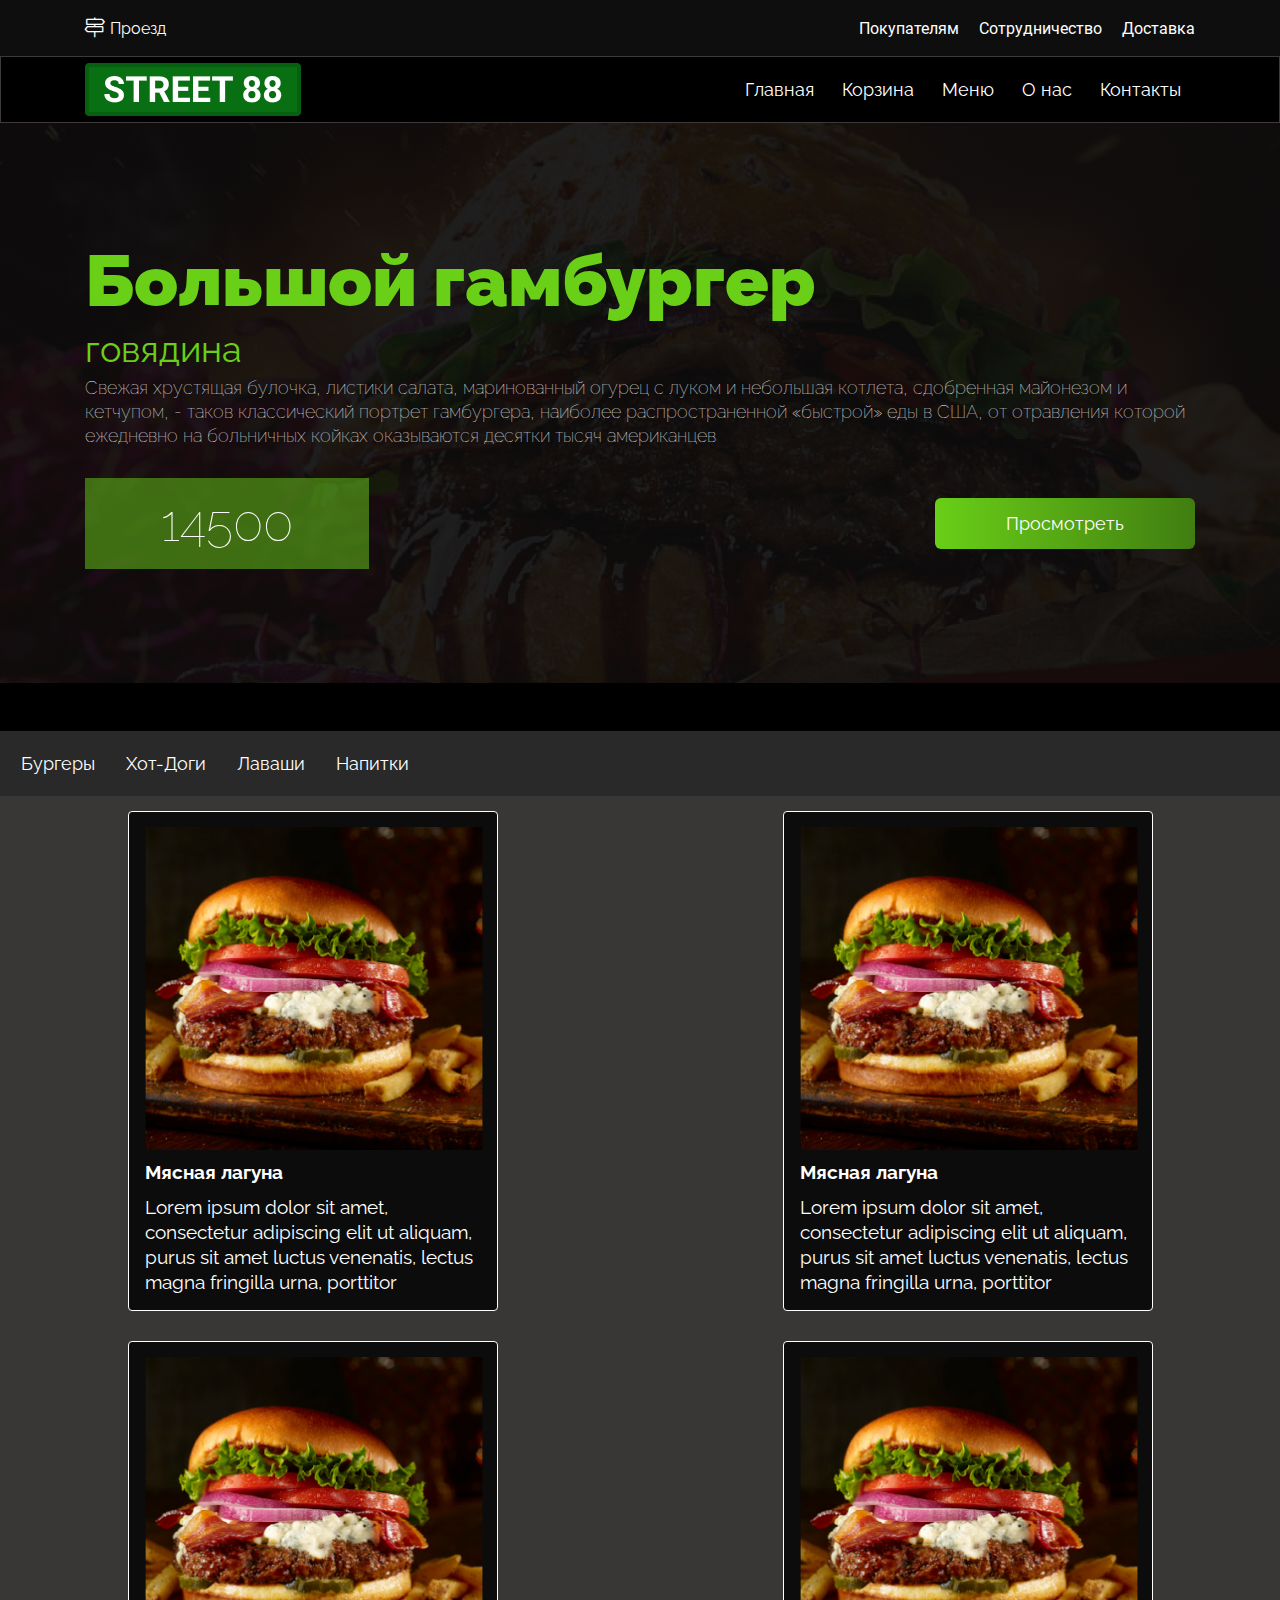
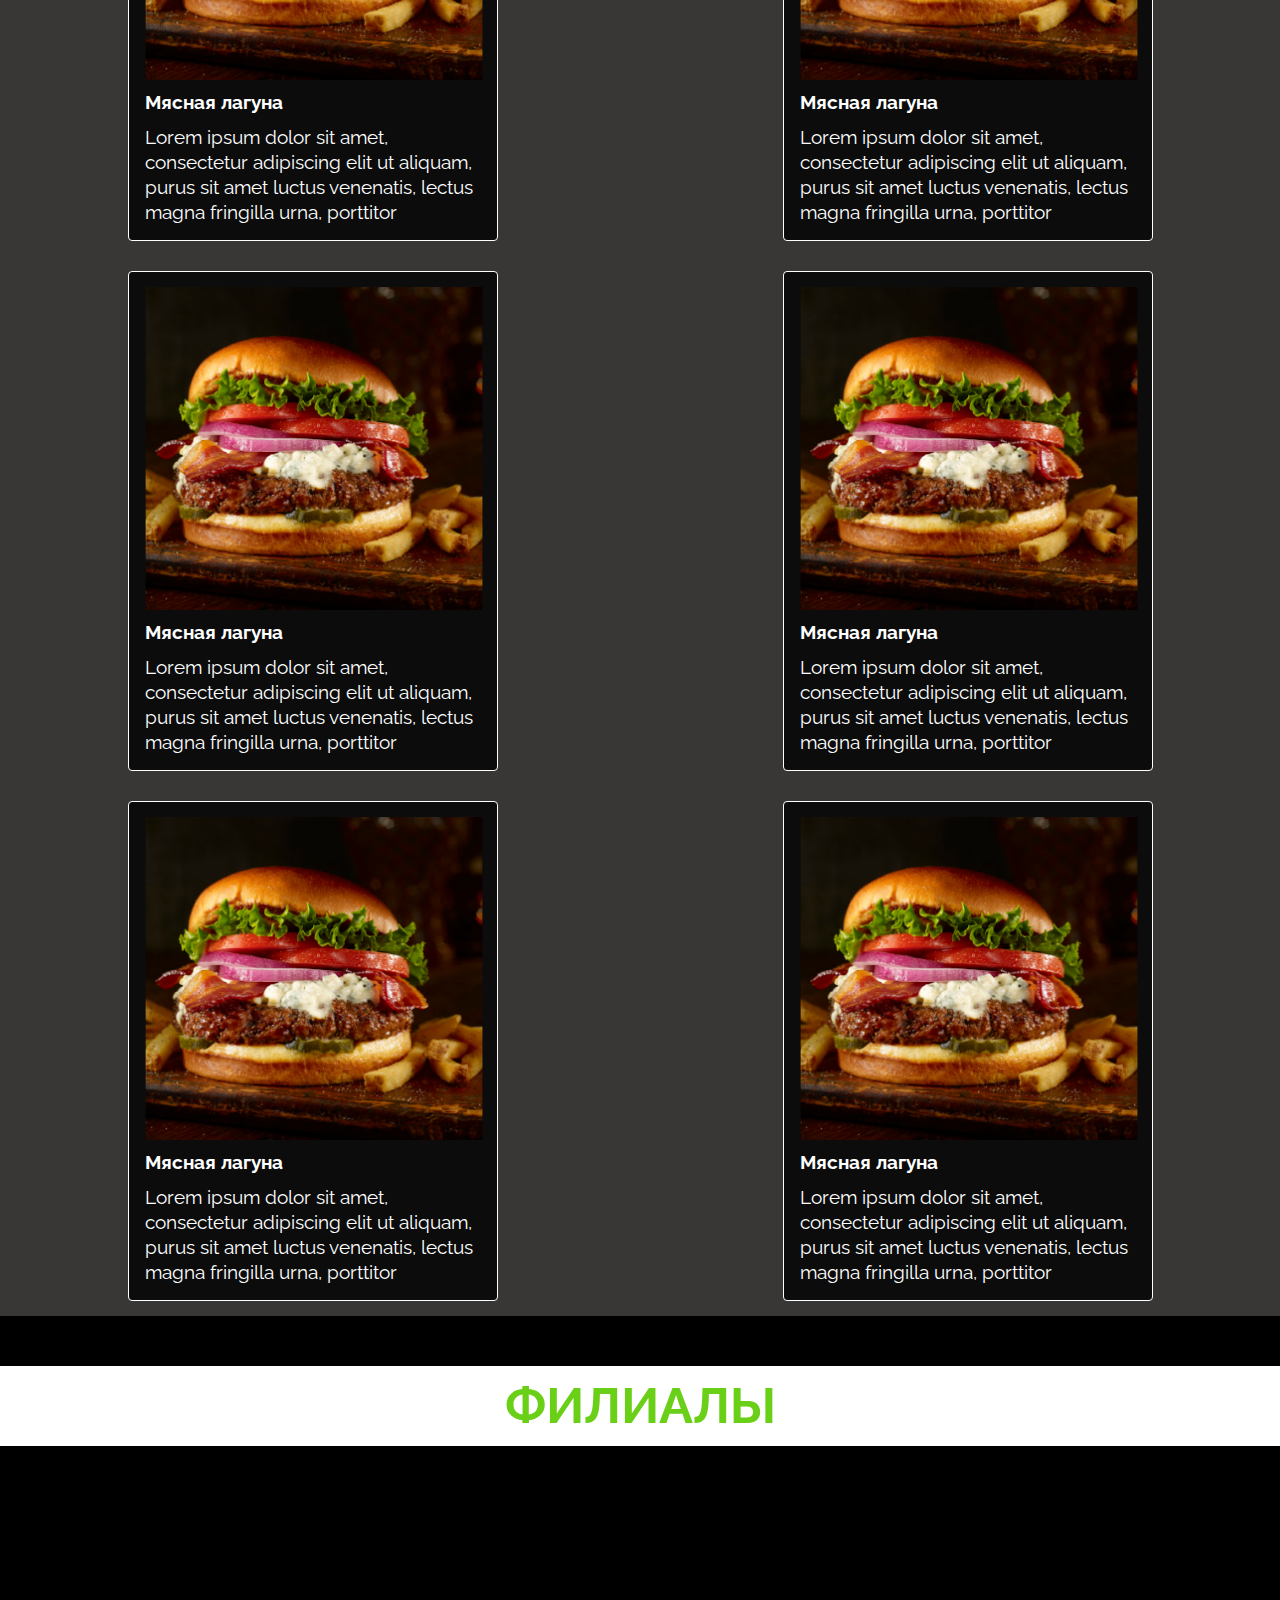
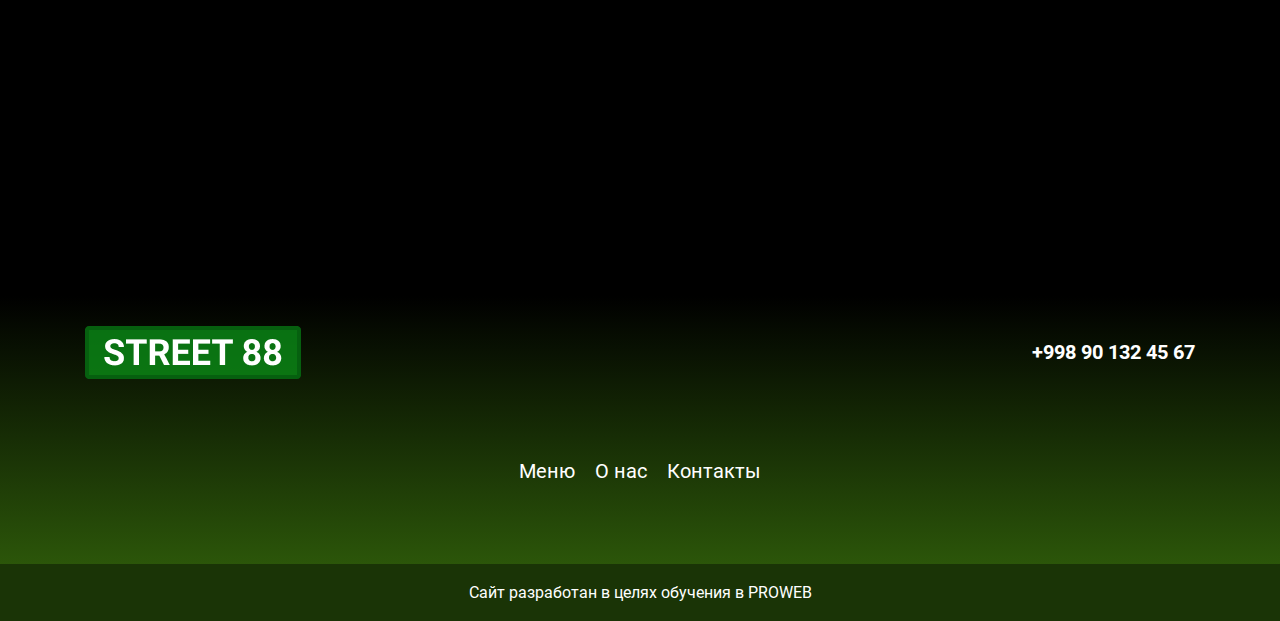
<file: index.html>
<!DOCTYPE html>
<html lang="en">

<head>
    <meta charset="UTF-8">
    <meta http-equiv="X-UA-Compatible" content="IE=edge">
    <meta name="viewport" content="width=device-width, initial-scale=1.0">
    <title>STREET 88</title>
    <link rel="icon" href="images/Vector.png">
    <link rel="stylesheet" href="style/all.min.css">
    <link rel="stylesheet" href="style/style.css">
</head>

<body>
    <header class="header">
        <div class="header__prenav">
            <div class="container">
                <div class="header__prenav__nav">
                    <a href="" class="header__prenav__nav-travel">
                        <i class="fal fa-map-signs header__prenav__nav-icon"></i>
                        <span class="header__prenav__nav-span">Проезд</span>
                    </a>

                    <ul class="header__prenav__nav-list">
                        <li>
                            <a href="" class="header__prenav__nav-link">Покупателям</a>
                        </li>
                        <li>
                            <a href="" class="header__prenav__nav-link">Сотрудничество</a>
                        </li>
                        <li>
                            <a href="" class="header__prenav__nav-link">Доставка</a>
                        </li>
                    </ul>
                </div>
            </div>
        </div>

        <nav class="header__nav">
            <div class="container">
                <div class="header__nav-content">
                    <a href="" class="header__nav-logo"><img src="images/Logo.png" alt=""></a>

                    <ul class="header__nav-list">
                        <li>
                            <a href="index.html" class="header__nav-link">Главная</a>
                        </li>
                        <li>
                            <a href="" class="header__nav-link">Корзина</a>
                        </li>
                        <li>
                            <a href="" class="header__nav-link">Меню</a>
                        </li>
                        <li>
                            <a href="page.html" class="header__nav-link">О нас</a>
                        </li>
                        <li>
                            <a href="" class="header__nav-link">Контакты</a>
                        </li>
                    </ul>
                </div>
            </div>
        </nav>

        <div class="header__content">
            <img src="images/headerBg.png" alt="" class="header__content-img">
            <div class="header__content-info">
                <div class="container">
                    <h1 class="header__content-title">Большой гамбургер</h1>
                    <span class="header__content-span">говядина</span>
                    <p class="header__content-description">Свежая хрустящая булочка, листики салата, маринованный огурец
                        с луком и небольшая котлета, сдобренная майонезом и кетчупом, - таков классический портрет
                        гамбургера, наиболее распространенной «быстрой» еды в США, от отравления которой ежедневно на
                        больничных койках оказываются десятки тысяч американцев</p>
                    <div class="header__content-buttons">
                        <span class="header__content-buttons-span">14500</span>
                        <a href="" class="header__content-btn">Просмотреть</a>
                    </div>
                </div>
            </div>
        </div>

    </header>

    <main class="main">
        <nav class="main__nav">
            <ul class="main__nav-list">
                <li>
                    <a href="" class="main__nav-link">Бургеры</a>
                </li>
                <li>
                    <a href="" class="main__nav-link">Хот-Доги</a>
                </li>
                <li>
                    <a href="" class="main__nav-link">Лаваши</a>
                </li>
                <li>
                    <a href="" class="main__nav-link">Напитки</a>
                </li>
            </ul>
        </nav>
        <div class="main__cards">
            <div class="main__card">
                <div class="main__card-item">
                    <img src="images/burger.png" alt="" class="main__card-img">
                    <div class="main__card-link">
                        <a href="" class="main__card-link-icon">
                            <i class="fal fa-cart-plus main__card-icon"></i>
                        </a>
                    </div>
                </div>
                <h3 class="main__card-title">Мясная лагуна</h3>
                <p class="main__card-description">Lorem ipsum dolor sit amet, consectetur adipiscing elit ut aliquam,
                    purus sit amet luctus venenatis, lectus magna fringilla urna, porttitor</p>
            </div>
            <div class="main__card">
                <div class="main__card-item">
                    <img src="images/burger.png" alt="" class="main__card-img">
                    <div class="main__card-link">
                        <a href="" class="main__card-link-icon">
                            <i class="fal fa-cart-plus main__card-icon"></i>
                        </a>
                    </div>
                </div>
                <h3 class="main__card-title">Мясная лагуна</h3>
                <p class="main__card-description">Lorem ipsum dolor sit amet, consectetur adipiscing elit ut aliquam,
                    purus sit amet luctus venenatis, lectus magna fringilla urna, porttitor</p>
            </div>
            <div class="main__card">
                <div class="main__card-item">
                    <img src="images/burger.png" alt="" class="main__card-img">
                    <div class="main__card-link">
                        <a href="" class="main__card-link-icon">
                            <i class="fal fa-cart-plus main__card-icon"></i>
                        </a>
                    </div>
                </div>
                <h3 class="main__card-title">Мясная лагуна</h3>
                <p class="main__card-description">Lorem ipsum dolor sit amet, consectetur adipiscing elit ut aliquam,
                    purus sit amet luctus venenatis, lectus magna fringilla urna, porttitor</p>
            </div>
            <div class="main__card">
                <div class="main__card-item">
                    <img src="images/burger.png" alt="" class="main__card-img">
                    <div class="main__card-link">
                        <a href="" class="main__card-link-icon">
                            <i class="fal fa-cart-plus main__card-icon"></i>
                        </a>
                    </div>
                </div>
                <h3 class="main__card-title">Мясная лагуна</h3>
                <p class="main__card-description">Lorem ipsum dolor sit amet, consectetur adipiscing elit ut aliquam,
                    purus sit amet luctus venenatis, lectus magna fringilla urna, porttitor</p>
            </div>
            <div class="main__card">
                <div class="main__card-item">
                    <img src="images/burger.png" alt="" class="main__card-img">
                    <div class="main__card-link">
                        <a href="" class="main__card-link-icon">
                            <i class="fal fa-cart-plus main__card-icon"></i>
                        </a>
                    </div>
                </div>
                <h3 class="main__card-title">Мясная лагуна</h3>
                <p class="main__card-description">Lorem ipsum dolor sit amet, consectetur adipiscing elit ut aliquam,
                    purus sit amet luctus venenatis, lectus magna fringilla urna, porttitor</p>
            </div>
            <div class="main__card">
                <div class="main__card-item">
                    <img src="images/burger.png" alt="" class="main__card-img">
                    <div class="main__card-link">
                        <a href="" class="main__card-link-icon">
                            <i class="fal fa-cart-plus main__card-icon"></i>
                        </a>
                    </div>
                </div>
                <h3 class="main__card-title">Мясная лагуна</h3>
                <p class="main__card-description">Lorem ipsum dolor sit amet, consectetur adipiscing elit ut aliquam,
                    purus sit amet luctus venenatis, lectus magna fringilla urna, porttitor</p>
            </div>
            <div class="main__card">
                <div class="main__card-item">
                    <img src="images/burger.png" alt="" class="main__card-img">
                    <div class="main__card-link">
                        <a href="" class="main__card-link-icon">
                            <i class="fal fa-cart-plus main__card-icon"></i>
                        </a>
                    </div>
                </div>
                <h3 class="main__card-title">Мясная лагуна</h3>
                <p class="main__card-description">Lorem ipsum dolor sit amet, consectetur adipiscing elit ut aliquam,
                    purus sit amet luctus venenatis, lectus magna fringilla urna, porttitor</p>
            </div>
            <div class="main__card">
                <div class="main__card-item">
                    <img src="images/burger.png" alt="" class="main__card-img">
                    <div class="main__card-link">
                        <a href="" class="main__card-link-icon">
                            <i class="fal fa-cart-plus main__card-icon"></i>
                        </a>
                    </div>
                </div>
                <h3 class="main__card-title">Мясная лагуна</h3>
                <p class="main__card-description">Lorem ipsum dolor sit amet, consectetur adipiscing elit ut aliquam,
                    purus sit amet luctus venenatis, lectus magna fringilla urna, porttitor</p>
            </div>
        </div>
        <h2 class="main__title">ФИЛИАЛЫ</h2>
        <iframe src="https://www.google.com/maps/embed?pb=!1m18!1m12!1m3!1d23974.03736852714!2d69.27315583992242!3d41.31420032445224!2m3!1f0!2f0!3f0!3m2!1i1024!2i768!4f13.1!3m3!1m2!1s0x38aef4d376395311%3A0x2f977e6f6b98ad7!2sStreet77!5e0!3m2!1sru!2s!4v1632016279404!5m2!1sru!2s" width="600" height="450" style="border:0;" allowfullscreen="" loading="lazy" class="main__map"></iframe>
    </main>

    <footer class="footer">
        <div class="container">
            <div class="footer__info">
                <a href="" class="footer__info-logo"><img src="images/Logo.png" alt=""></a>
                <a href="tel:+998901234567" class="footer__info-tel">+998 90 132 45 67 </a>
            </div>
            <nav class="footer__nav">
                <ul class="footer__nav-list">
                    <li>
                        <a href="" class="footer__nav-link">Меню</a>
                    </li>
                    <li>
                        <a href="page.html" class="footer__nav-link">О нас</a>
                    </li>
                    <li>
                        <a href="" class="footer__nav-link">Контакты</a>
                    </li>
                </ul>
            </nav>
        </div>
        <div class="footer__end">
            <span class="footer__end-span">Сайт разработан в целях обучения в PROWEB</span>
        </div>
    </footer>
</body>

</html>
</file>
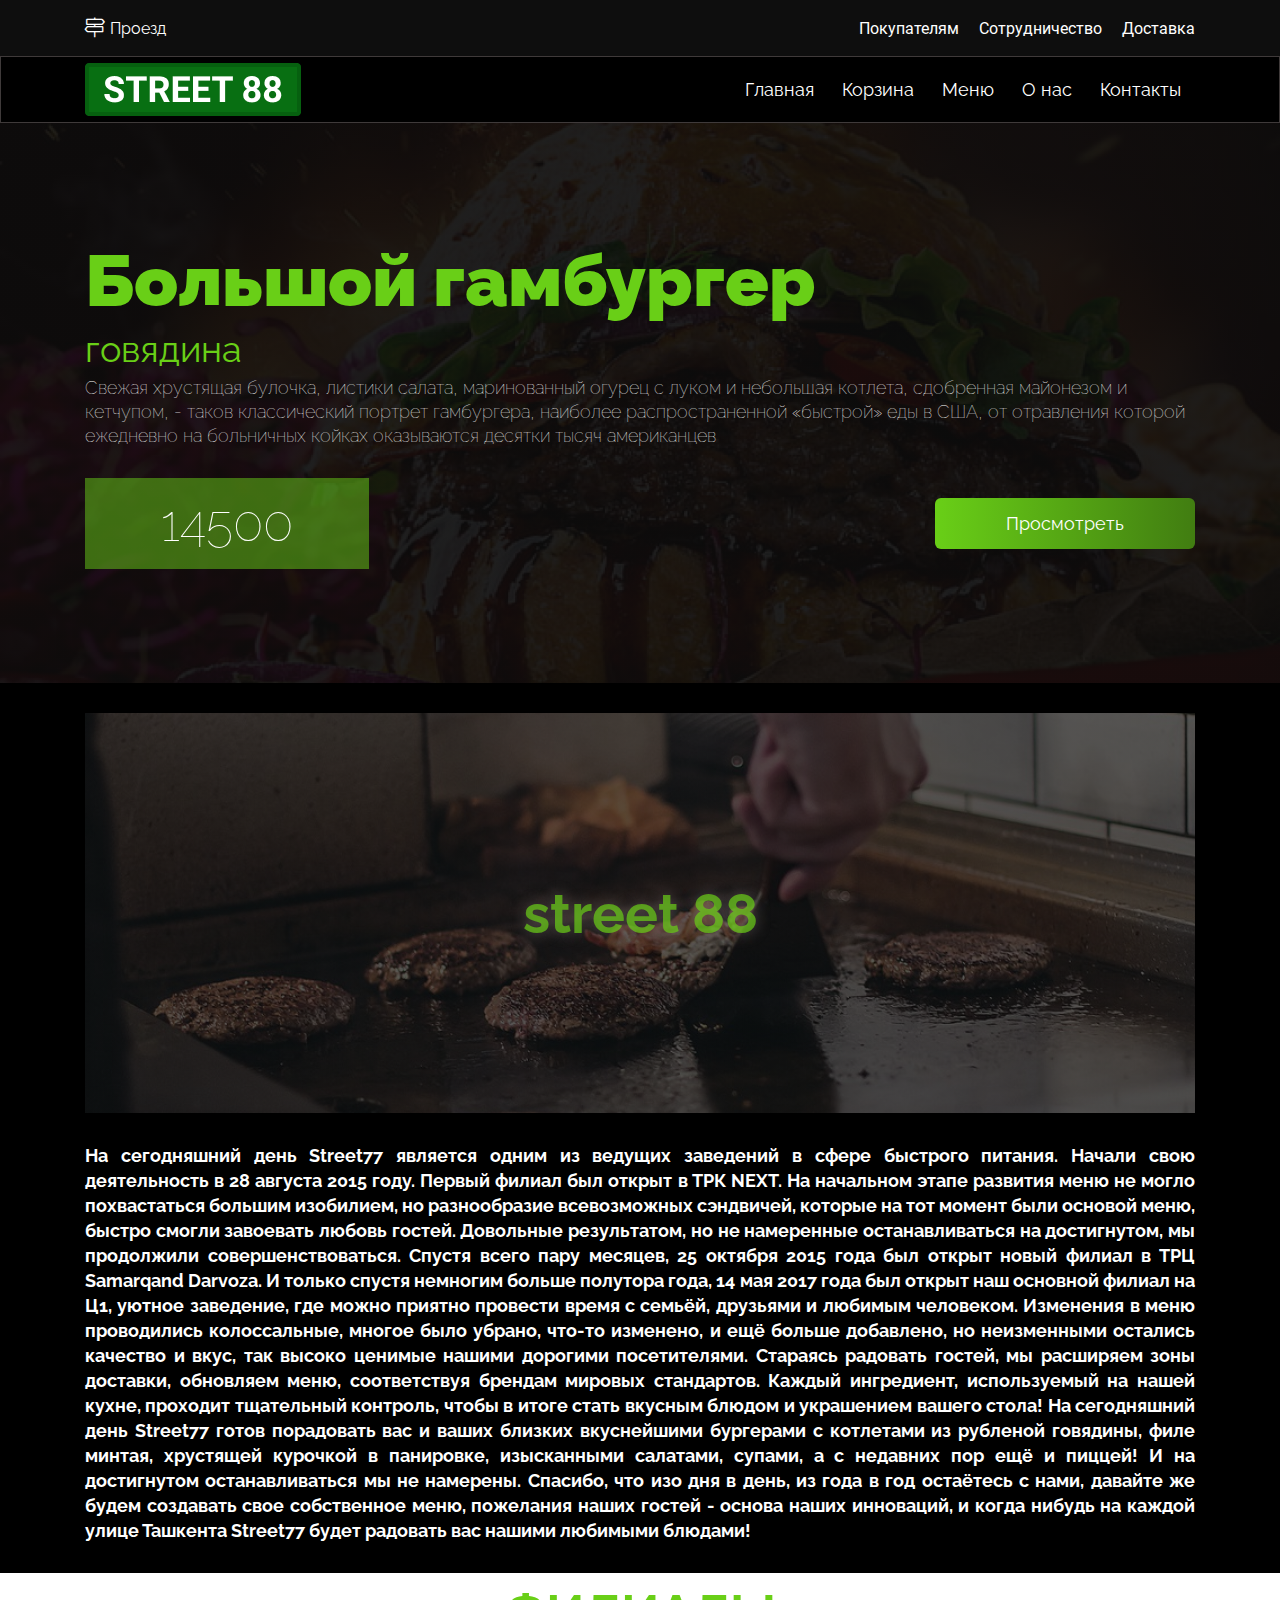
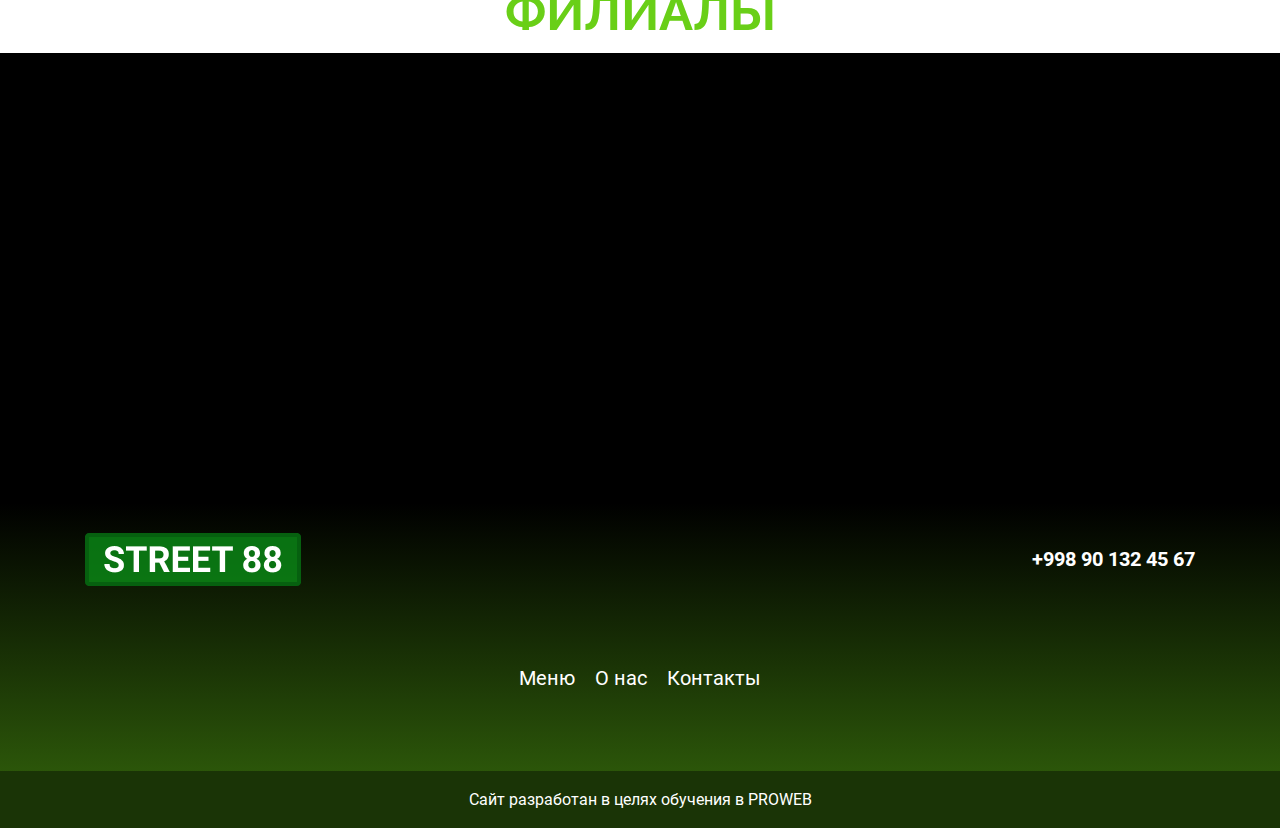
<file: page.html>
<!DOCTYPE html>
<html lang="en">
<head>
    <meta charset="UTF-8">
    <meta http-equiv="X-UA-Compatible" content="IE=edge">
    <meta name="viewport" content="width=device-width, initial-scale=1.0">
    <title>Document</title>
    <link rel="icon" href="images/Vector.png">
    <link rel="stylesheet" href="style/all.min.css">
    <link rel="stylesheet" href="style/style.css">
</head>
<body>
    <header class="header">
        <div class="header__prenav">
            <div class="container">
                <div class="header__prenav__nav">
                    <a href="" class="header__prenav__nav-travel">
                        <i class="fal fa-map-signs header__prenav__nav-icon"></i>
                        <span class="header__prenav__nav-span">Проезд</span>
                    </a>

                    <ul class="header__prenav__nav-list">
                        <li>
                            <a href="" class="header__prenav__nav-link">Покупателям</a>
                        </li>
                        <li>
                            <a href="" class="header__prenav__nav-link">Сотрудничество</a>
                        </li>
                        <li>
                            <a href="" class="header__prenav__nav-link">Доставка</a>
                        </li>
                    </ul>
                </div>
            </div>
        </div>

        <nav class="header__nav">
            <div class="container">
                <div class="header__nav-content">
                    <a href="" class="header__nav-logo"><img src="images/Logo.png" alt=""></a>

                    <ul class="header__nav-list">
                        <li>
                            <a href="index.html" class="header__nav-link">Главная</a>
                        </li>
                        <li>
                            <a href="" class="header__nav-link">Корзина</a>
                        </li>
                        <li>
                            <a href="" class="header__nav-link">Меню</a>
                        </li>
                        <li>
                            <a href="page.html" class="header__nav-link">О нас</a>
                        </li>
                        <li>
                            <a href="" class="header__nav-link">Контакты</a>
                        </li>
                    </ul>
                </div>
            </div>
        </nav>

        <div class="header__content">
            <img src="images/headerBg.png" alt="" class="header__content-img">
            <div class="header__content-info">
                <div class="container">
                    <h1 class="header__content-title">Большой гамбургер</h1>
                    <span class="header__content-span">говядина</span>
                    <p class="header__content-description">Свежая хрустящая булочка, листики салата, маринованный огурец
                        с луком и небольшая котлета, сдобренная майонезом и кетчупом, - таков классический портрет
                        гамбургера, наиболее распространенной «быстрой» еды в США, от отравления которой ежедневно на
                        больничных койках оказываются десятки тысяч американцев</p>
                    <div class="header__content-buttons">
                        <span class="header__content-buttons-span">14500</span>
                        <a href="" class="header__content-btn">Просмотреть</a>
                    </div>
                </div>
            </div>
        </div>
    </header>

    <main class="main">
        <div class="container">
            <div class="main__content">
                <img src="images/page2burger.png" alt="" class="main__content-img">
                <div class="main__content-item">
                    <span class="main__content-span">street 88</span>
                </div>
            </div>
            <p class="main__description">На сегодняшний день Street77 является одним из ведущих заведений в сфере быстрого питания. Начали свою деятельность в 28 августа 2015 году. Первый филиал был открыт в ТРК NEXT. На начальном этапе развития  меню не могло похвастаться большим изобилием, но  разнообразие всевозможных сэндвичей, которые на тот момент были основой меню, быстро смогли завоевать любовь гостей. Довольные результатом, но не намеренные останавливаться на достигнутом, мы продолжили совершенствоваться. Спустя всего пару месяцев, 25 октября 2015 года был открыт новый филиал в ТРЦ Samarqand Darvoza. И только спустя немногим больше полутора года, 14 мая 2017 года был открыт наш основной филиал на Ц1, уютное заведение, где можно приятно провести время с семьёй, друзьями и любимым человеком. Изменения в меню проводились колоссальные, многое было убрано, что-то изменено, и ещё больше добавлено, но неизменными остались качество и вкус, так высоко ценимые нашими дорогими посетителями. Стараясь радовать гостей, мы расширяем зоны доставки, обновляем меню, соответствуя брендам мировых стандартов. Каждый ингредиент, используемый на нашей кухне, проходит тщательный контроль, чтобы в итоге стать вкусным блюдом и украшением вашего стола! На сегодняшний день Street77 готов порадовать вас и ваших близких вкуснейшими бургерами с котлетами из рубленой говядины, филе минтая, хрустящей курочкой в панировке, изысканными салатами, супами, а с недавних пор ещё и пиццей! И на достигнутом останавливаться мы не намерены. Спасибо, что изо дня в день, из года в год остаётесь с нами, давайте же будем создавать свое собственное меню, пожелания наших гостей - основа наших инноваций, и когда нибудь на каждой улице Ташкента Street77 будет радовать вас нашими любимыми блюдами!</p>
        </div>
        <h2 class="main__title">ФИЛИАЛЫ</h2>
        <iframe src="https://www.google.com/maps/embed?pb=!1m18!1m12!1m3!1d23974.03736852714!2d69.27315583992242!3d41.31420032445224!2m3!1f0!2f0!3f0!3m2!1i1024!2i768!4f13.1!3m3!1m2!1s0x38aef4d376395311%3A0x2f977e6f6b98ad7!2sStreet77!5e0!3m2!1sru!2s!4v1632016279404!5m2!1sru!2s" width="600" height="450" style="border:0;" allowfullscreen="" loading="lazy" class="main__map"></iframe>
    </main>

    <footer class="footer">
        <div class="container">
            <div class="footer__info">
                <a href="" class="footer__info-logo"><img src="images/Logo.png" alt=""></a>
                <a href="tel:+998901234567" class="footer__info-tel">+998 90 132 45 67 </a>
            </div>
            <nav class="footer__nav">
                <ul class="footer__nav-list">
                    <li>
                        <a href="" class="footer__nav-link">Меню</a>
                    </li>
                    <li>
                        <a href="page.html" class="footer__nav-link">О нас</a>
                    </li>
                    <li>
                        <a href="" class="footer__nav-link">Контакты</a>
                    </li>
                </ul>
            </nav>
        </div>
        <div class="footer__end">
            <span class="footer__end-span">Сайт разработан в целях обучения в PROWEB</span>
        </div>
    </footer>
</body>
</html>
</file>
<file: style/style.css>
@import 'fonts.css';

:root {
    --RaBo: 'Raleway-Bold';
    --Rabl: 'Raleway-Black';
    --RaRe: 'Raleway-Regular';
    --RaTh: 'Raleway-Thin';
    --Robo: 'Roboto-Bold';
    --RoRe: 'Roboto-Regular';
    --listColor: #FFFFFF;
    --greencolor: #69CF17;
    --bgColor: #000000;
}

* {
    margin: 0;
    padding: 0;
    box-sizing: border-box;
    list-style: none;
    text-decoration: none;
}

body {
    background: var(--bgColor);
}

.container {
    max-width: 1110px;
    width: 100%;
    margin: 0 auto;
}

/* HEADER START */

.header__prenav__nav-icon {
    color: var(--listColor);
    font-size: 20px;
}

.header__prenav__nav-span {
    color: var(--listColor);
    font-family: var(--RaRe);
    font-size: 16px;
    line-height: 19px;
    margin-left: 5px;
}

.header__prenav__nav-link {
    color: var(--listColor);
    font-family: var(--RoRe);
    font-size: 16px;
    line-height: 19px;
    margin-left: 20px;
}

.header__prenav__nav-list {
    display: flex;
}

.header__prenav__nav {
    display: flex;
    justify-content: space-between;
    align-items: center;
}

.header__prenav__nav-travel {
    display: flex;
    align-items: center;
}

.header__prenav {
    background: #0e0e0e;
    padding: 18px 0;
}

.header__nav-link {
    display: inline-block;
    color: var(--listColor);
    font-family: var(--RaRe);
    font-size: 18px;
    line-height: 21px;
    padding: 22px 14px;
    transition: 0.5s;
}

.header__nav-link:hover {
    background: var(--greencolor);
}

.header__nav-list {
    display: flex;
}

.header__nav-logo {
    display: flex;
}

.header__nav-content {
    display: flex;
    justify-content: space-between;
    align-items: center;
}

.header__nav {
    background: var(--bgColor);
    border: 1px solid rgba(125, 115, 115, 0.5);
}

.header__content-img {
    width: 100%;
    display: flex;
}

.header__content-info {
    background: linear-gradient(0deg, rgba(12, 12, 12, 0.72), rgba(12, 12, 12, 0.72));
    position: absolute;
    top: 0;
    width: 100%;
    height: 100%;
    display: flex;
    align-items: center;
}

.header__content {
    position: relative;
}

.header__content-title {
    color: var(--greencolor);
    font-size: 72px;
    line-height: 85px;
    font-family: var(--Rabl);
    margin-bottom: 18px;
}

.header__content-span {
    display: inline-block;
    color: var(--greencolor);
    font-size: 36px;
    line-height: 17px;
    font-family: var(--RaRe);
    margin-bottom: 18px;
}

.header__content-description {
    color: var(--listColor);
    font-size: 18px;
    line-height: 24px;
    font-family: var(--RaTh);
    margin-bottom: 30px;
}

.header__content-buttons {
    width: 100%;
    display: flex;
    justify-content: space-between;
    align-items: center;
}

.header__content-buttons-span {
    display: inline-block;
    background: rgba(105, 207, 23, 0.5);
    color: var(--listColor);
    font-size: 50px;
    line-height: 25px;
    font-family: var(--RaTh);
    padding: 33px 76px;
}

.header__content-btn {
    background: linear-gradient(90deg, #69CF17 0%, #417D11 100%);
    border-radius: 6px;
    color: var(--listColor);
    font-size: 18px;
    line-height: 21px;
    font-family: var(--RaRe);
    padding: 15px 71px;
}

/* HEADER END */

/* MAIN START */

.main__nav-list {
    display: flex;
    margin-left: 21px;
}

.main__nav {
    background: #292929;
    box-shadow: 0px 1px 8px rgba(17, 17, 17, 0.3);
    margin-top: 48px;
    padding-top: 21px;
    padding-bottom: 20px;
}

.main__nav-link {
    display: flex;
    flex-direction: column;
    align-items: center;
    color: var(--listColor);
    font-size: 18px;
    line-height: 24px;
    font-family: var(--RaRe);
    margin-right: 31px;
    position: relative;
}

.main__nav-link::after {
    content: '';
    display: block;
    width: 0;
    height: 1px;
    background: var(--listColor);
    position: absolute;
    bottom: -20px;
    transition: 0.3s;
}

.main__nav-link:hover::after {
    width: 100%;
}

.main__cards {
    margin-bottom: 50px;
    padding: 15px 0;
    display: grid;
    grid-template-columns: repeat(4, 1fr);
    grid-template-rows: repeat(2, 1fr);
    grid-gap: 30px;
    justify-items: center;
    background: #393636;
}

.main__card {
    background: #0C0C0C;
    border: 1px solid #FFFFFF;
    border-radius: 4px;
    padding: 15px 16px;
    width: 370px;
}

.main__card-icon {
    color: var(--listColor);
    font-size: 63px;
    transition: 0.5s;
}

.main__card-item:hover .main__card-link-icon {
    display: inline-block;
}

.main__card-link-icon:hover {
    transform: scale(1.3);
}

.main__card-link-icon {
    display: none;
    transition: 0.5s;
}

.main__card-item:hover .main__card-link {
    background: rgba(105, 207, 23, 0.9);
}

.main__card-link {
    position: absolute;
    top: 0;
    width: 100%;
    height: 100%;
    display: flex;
    justify-content: center;
    align-items: center;
    transition: 0.5s;
}

.main__card-item {
    position: relative;
    width: 338px;
    display: flex;
}

.main__card-img {
    width: 100%;
}

.main__card-title {
    color: var(--listColor);
    font-size: 19px;
    line-height: 15px;
    font-family: var(--RaBo);
    margin: 15px 0;
}

.main__card-description {
    color: var(--listColor);
    font-size: 19px;
    line-height: 25px;
    font-family: var(--RaRe);
    max-width: 338.73px;
}

.main__title {
    color: var(--greencolor);
    font-size: 50px;
    line-height: 40px;
    font-family: var(--RaBo);
    background: var(--listColor);
    text-align: center;
    padding: 20px 0;
    text-transform: uppercase;
}

.main__map {
    width: 100%;
    display: flex;
}

.main__content-img {
    width: 100%;
    display: flex;
}

.main__content-item {
    background: linear-gradient(0deg, rgba(12, 12, 12, 0.44), rgba(12, 12, 12, 0.44));
    position: absolute;
    top: 0;
    width: 100%;
    height: 100%;
    display: flex;
    align-items: center;
    justify-content: center;
}

.main__content {
    position: relative;
    margin-bottom: 30px;
    margin-top: 30px;
}

.main__content-span {
    color: rgba(105, 207, 23, 0.7);
    text-shadow: 0px 0px 15px rgba(191, 171, 171, 0.4);
    font-size: 55px;
    line-height: 65px;
    font-family: var(--RaBo);
}

.main__description {
    color: var(--listColor);
    font-size: 18px;
    line-height: 25px;
    font-family: var(--RaBo);
    text-align: justify;
    margin-bottom: 30px;
}

/* MAIN END */

/* FOOTER START */

.footer {
    background: linear-gradient(180deg, #000000 0%, rgba(105, 207, 23, 0.5) 100%);
    padding-top: 30px;
}

.footer__info {
    width: 100%;
    display: flex;
    justify-content: space-between;
    align-items: center;
}

.footer__info-logo {
    display: flex;
}

.footer__info-tel {
    color: var(--listColor);
    font-size: 20px;
    line-height: 23px;
    font-family: var(--Robo);
}

.footer__nav {
    width: 100%;
    padding: 81px;

}

.footer__nav-list {
    display: flex;
    justify-content: center;
}

.footer__nav-link {
    display: block;
    color: var(--listColor);
    font-size: 20px;
    line-height: 23px;
    font-family: var(--RoRe);
    /* margin-left: 20px; */
}

.footer__nav-list li:nth-of-type(2) {
    margin-left: 20px;
    margin-right: 20px;
}

.footer__end {
    background: #1A3406;
    padding: 19px 0;
}

.footer__end-span {
    display: block;
    text-align: center;
    color: var(--listColor);
    font-size: 16px;
    line-height: 19px;
    font-family: var(--RoRe);
}

/* FOOTER END */

/* MEDIA START */

@media(max-width: 1575px) {
    .main__cards {
        grid-template-columns: repeat(2, 1fr);
        grid-template-rows: repeat(4, 1fr);
    }
}

@media(max-width: 1115px) {
    .header__prenav__nav {
        margin: 0 20px;
    }

    .header__nav-content {
        margin: 0 20px;
    }

    .header__content-title {
        margin: 0 20px;
        font-size: 60px;
    }

    .header__content-span {
        margin: 0 20px;
        font-size: 24px;
    }

    .header__content-description {
        margin: 20px;
        font-size: 15px;
        line-height: 18px;
    }

    .header__content-btn {
        margin-right: 20px;
        font-size: 15px;
        line-height: 17px;
        padding: 15px 60px;
    }

    .header__content-buttons-span {
        margin-left: 20px;
        font-size: 38px;
        line-height: 18px;
    }

    .footer__info-logo {
        margin-left: 20px;
    }

    .footer__info-tel {
        margin: 0 20px;
    }

    .main__content {
        margin-left: 20px;
        margin-right: 20px;
    }

    .main__description {
        margin-left: 20px;
        margin-right: 20px;
    }
}

@media(max-width: 779px) {
    .main__cards {
        grid-template-columns: repeat(2, 1fr);
        grid-template-rows: repeat(4, 1fr);
    }

    .main__card {
        width: 300px;
    }

    .main__card-item {
        width: 265px;
    }

    .main__card-icon {
        font-size: 45px;
    }

    .main__card-title {
        font-size: 16px;
        line-height: 10px;
    }

    .main__card-description {
        font-size: 12px;
        line-height: 19px;
    }
}

@media(max-width: 725px) {
    .header__prenav__nav {
        flex-wrap: wrap;
    }

    .header__nav-content {
        flex-wrap: wrap;
    }

    .header__content-title {
        font-size: 45px;
    }

    .header__content-span {
        font-size: 19px;
    }

    .header__content-description {
        font-size: 10px;
        line-height: 13px;
    }

    .header__content-buttons-span {
        font-size: 25px;
        line-height: 10px;
        padding: 20px 45px;
    }

    .header__content-btn {
        font-size: 10px;
        line-height: 13px;
        padding: 9px 40px;
    }

    .main__title {
        font-size: 40px;
        line-height: 35px;
    }

    .header__nav-link {
        font-size: 15px;
        line-height: 16px;
    }

    .header__prenav__nav-icon {
        font-size: 17px;
    }

    .header__prenav__nav-span {
        font-size: 12px;
        line-height: 16px;
    }

    .header__prenav__nav-link {
        font-size: 13px;
        line-height: 17px;
    }

    .main__nav-link {
        font-size: 15px;
        line-height: 17px;
    }

    .footer__info-tel {
        font-size: 17px;
    }

    .footer__nav-link {
        font-size: 18px;
        line-height: 20px;
    }

    .footer__end-span {
        font-size: 15px;
        line-height: 17px;
    }

    .main__content-span {
        font-size: 40px;
    }

    .main__description {
        font-size: 11px;
        line-height: 15px;
    }

}

@media(max-width: 664px) {
    .header__nav-logo {
        margin-top: 4px;
    }
}

@media(max-width: 645px) {
    .main__card {
        width: 255px;
    }

    .main__card-item {
        width: 222px;
    }

    .main__card-icon {
        font-size: 45px;
    }

    .main__card-title {
        font-size: 16px;
        line-height: 10px;
    }

    .main__card-description {
        font-size: 12px;
        line-height: 19px;
    }
}

@media(max-width: 565px) {
    .main__card {
        width: 205px;
    }

    .main__card-item {
        width: 172px;
    }

    .main__card-icon {
        font-size: 45px;
    }

    .main__card-title {
        font-size: 13px;
        line-height: 5px;
    }

    .main__card-description {
        font-size: 9px;
        line-height: 13px;
    }

    .header__content-description {
        margin: 10px 20px;
    }

    .header__content-title {
        font-size: 35px;
        line-height: 60px;
    }

    .main__content-span {
        font-size: 30px;
    }

    .main__description {
        font-size: 9px;
        line-height: 12px;
        margin-bottom: 20px;
    }

    .main__content {
        margin-bottom: 20px;
        margin-top: 20px;
    }
}

@media(max-width: 475px) {
    .header__prenav__nav-link {
        font-size: 11px;
        line-height: 15px;
    }

    .header__nav-link {
        font-size: 11px;
        line-height: 8px;
    }

    .header__content-title {
        font-size: 30px;
        line-height: 50px;
    }

    .header__content-span {
        font-size: 17px;
    }

    .header__content-description {
        font-size: 9px;
        line-height: 11px;
    }

    .header__content-buttons-span {
        font-size: 20px;
        line-height: 7px;
        padding: 16px 39px;
    }

    .header__content-btn {
        font-size: 8px;
        line-height: 10px;
        padding: 7px 25px;
    }

    .main__nav-link {
        font-size: 13px;
        line-height: 12px;
    }

    .main__title {
        font-size: 30px;
        line-height: 25px;
    }

    .footer__info-tel {
        font-size: 13px;
    }

    .footer__nav-link {
        font-size: 15px;
        line-height: 13px;
    }

    .footer__end-span {
        font-size: 12px;
        line-height: 12px;
    }
}

@media(max-width: 455px) {
    .main__cards {
        grid-template-columns: repeat(1, 1fr);
        grid-template-rows: repeat(6, 1fr);
    }

    .main__content {
        margin-top: 10px;
        margin-bottom: 10px;
    }

    .main__description {
        margin-bottom: 10px;
    }
}

@media(max-width: 406px) {
    .header__content-description {
        font-size: 7px;
        line-height: 7px;
        margin: 5px 20px;
    }

    .footer__info {
        flex-wrap: wrap;
    }

    .header__content-buttons-span {
        font-size: 14px;
        line-height: 2px;
        padding: 13px 30px;
    }

    .header__content-btn {
        font-size: 6px;
        line-height: 6px;
        padding: 5px 20px;
    }

    .header__prenav__nav-icon {
        font-size: 12px;
    }

    .header__prenav__nav-span {
        font-size: 10px;
        line-height: 13px;
    }

    .header__prenav__nav-link {
        font-size: 9px;
    }

    .header__nav-link {
        font-size: 9px;
        line-height: 2px;
    }

    .header__content-title {
        font-size: 27px;
        line-height: 40px;
    }

    .header__content-span {
        font-size: 15px;
    }

    .main__nav-link {
        font-size: 12px;
        line-height: 6px;
    }
}

@media(max-width: 385px) {
    .footer__info {
        justify-content: center;
    }

    .footer__info-tel {
        margin-top: 10px;
    }

    .main__nav-link {
        font-size: 10px;
    }

    .footer__nav-link {
        font-size: 11px;
    }

    .main__content-span {
        font-size: 25px;
    }
}

@media(max-width: 343px) {
    .header__nav-link {
        font-size: 7px;
    }
}

/* MEDIA END */
</file>
